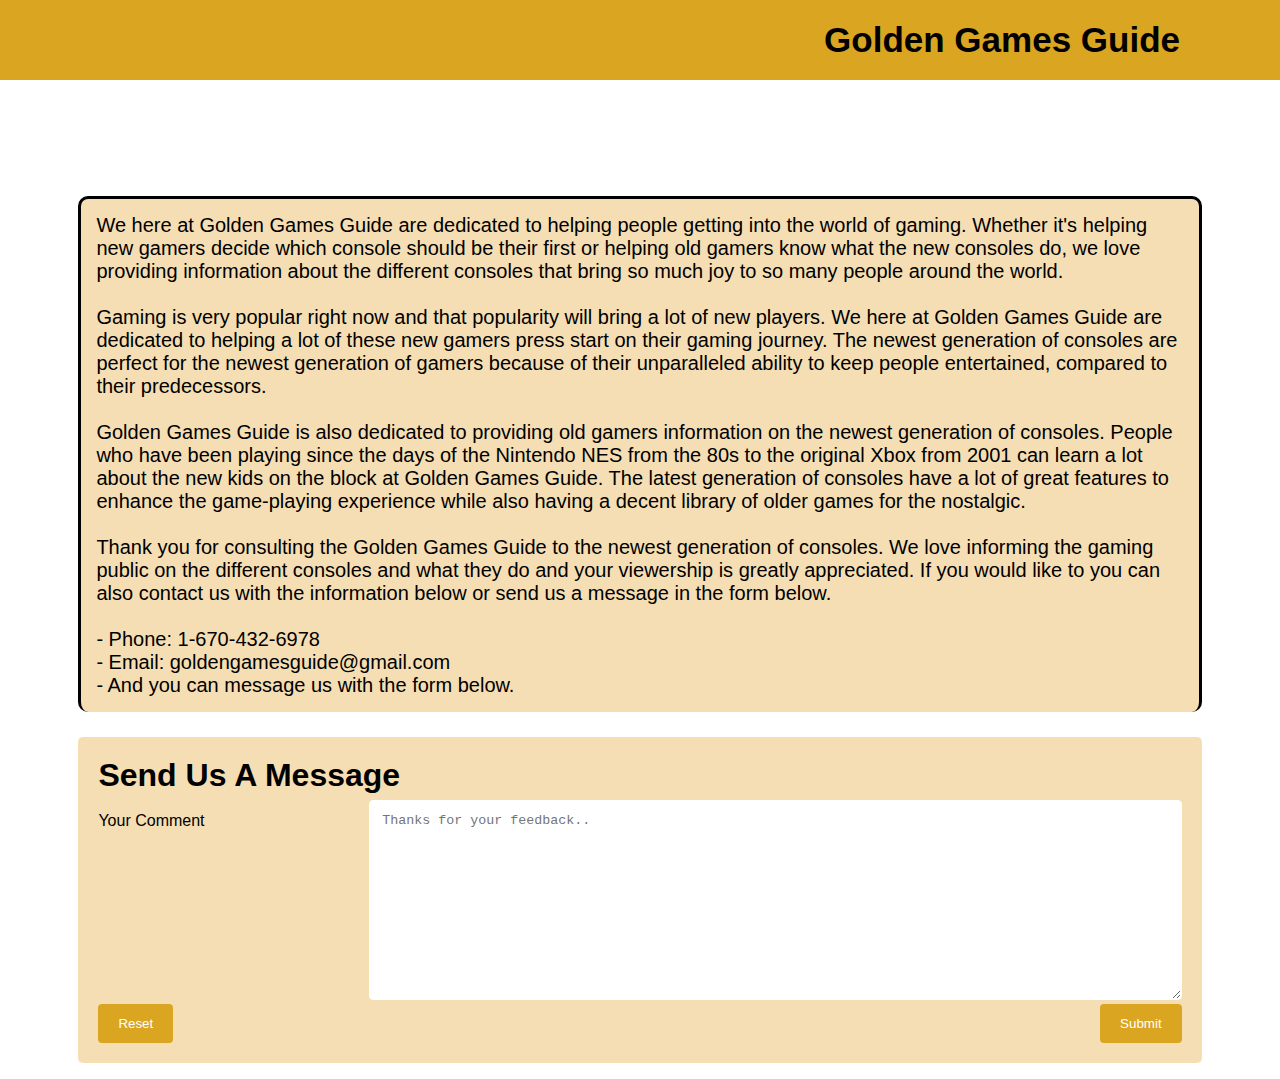
<file: aboutus.html>
<!DOCTYPE html>
<html lang="en" dir="ltr">
  <head>
    <meta charset="utf-8">
    <title>Golden Games Guide</title>
    <meta name="viewport" content="width=device-width, initial-scale=1.0">
    <link rel="stylesheet" href="css/page-specific/aboutus.css">
    <link href="css/nav.css" rel="stylesheet"/>
    <link rel="stylesheet" href="https://cdnjs.cloudflare.com/ajax/libs/font-awesome/5.15.3/css/all.min.css"/>
    <script src="javascript/stickymenu.js"></script>
  </head>
  <body>
    <div id="navbar">
      <nav>
      <input type="checkbox" id="check">
      <label for="check" class="checkbtn">
        <i class="fas fa-bars"></i>
      </label>
      <label class="logo">Golden Games Guide</label>
      <ul>
        <li><a href="index.html">Home</a></li>
        <li><a href="xbox.html">XBOX Series X</a></li>
        <li><a href="playstation.html">Playstation 5</a></li>
        <li><a href="nintendo.html">Nintendo Switch</a></li>
        <li><a class="active" href="aboutus.html">About Us</a></li>
      </ul>
    </nav>
    </div>

    <script src="javascript/stickymenu.js"></script>

    <div class="content">
      <p>We here at Golden Games Guide are dedicated to helping people getting into the world of gaming. Whether it's helping new gamers decide which console should be their first or helping old gamers know what the new consoles do, we love providing information about the different consoles that bring so much joy to so many people around the world.
      <br><br>Gaming is very popular right now and that popularity will bring a lot of new players. We here at Golden Games Guide are dedicated to helping a lot of these new gamers press start on their gaming journey. The newest generation of consoles are perfect for the newest generation of gamers because of their unparalleled ability to keep people entertained, compared to their predecessors.
      <br><br>Golden Games Guide is also dedicated to providing old gamers information on the newest generation of consoles. People who have been playing since the days of the Nintendo NES from the 80s to the original Xbox from 2001 can learn a lot about the new kids on the block at Golden Games Guide. The latest generation of consoles have a lot of great features to enhance the game-playing experience while also having a decent library of older games for the nostalgic.
      <br><br>Thank you for consulting the Golden Games Guide to the newest generation of consoles. We love informing the gaming public on the different consoles and what they do and your viewership is greatly appreciated. If you would like to you can also contact us with the information below or send us a message in the form below.
            <br>
            <br>- Phone: 1-670-432-6978
            <br>- Email: goldengamesguide@gmail.com
            <br>- And you can message us with the form below. 
    </p>

         <div class="container">
          <h1>Send Us A Message</h1>
          <form action="mailto:goldengamesguide@gmail.com" method="post" enctype="text/plain">
            <div class="row">
              <div class="col-25">
                <label for="comment">Your Comment</label>
              </div>
              <div class="col-75">
                <textarea id="comment" name="comment" placeholder="Thanks for your feedback.." style="height:200px"></textarea>
              </div>
            </div>
            <div class="row">
              <input type="submit" value="Submit">
              <input type="reset" value="Reset">
            </div>
          </form>
        </div>
    </div> 
  </body>
</html>
</file>
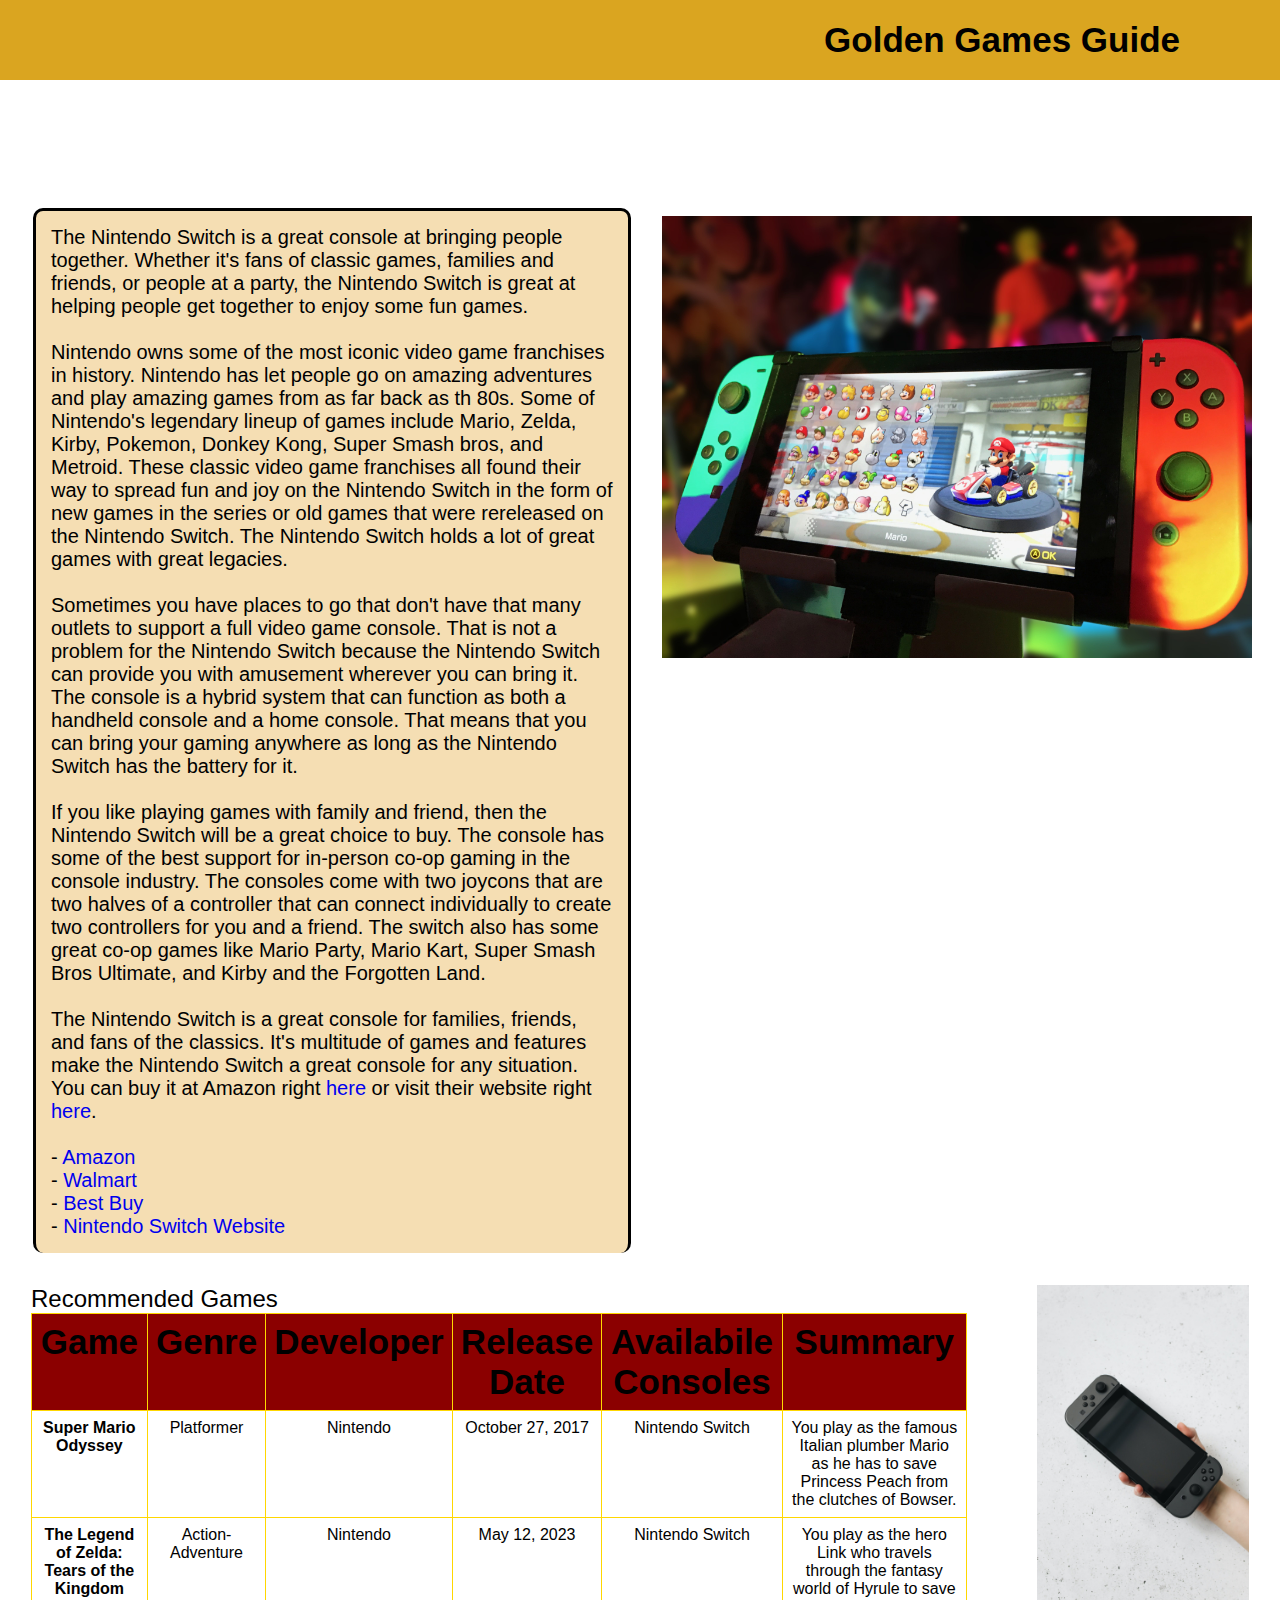
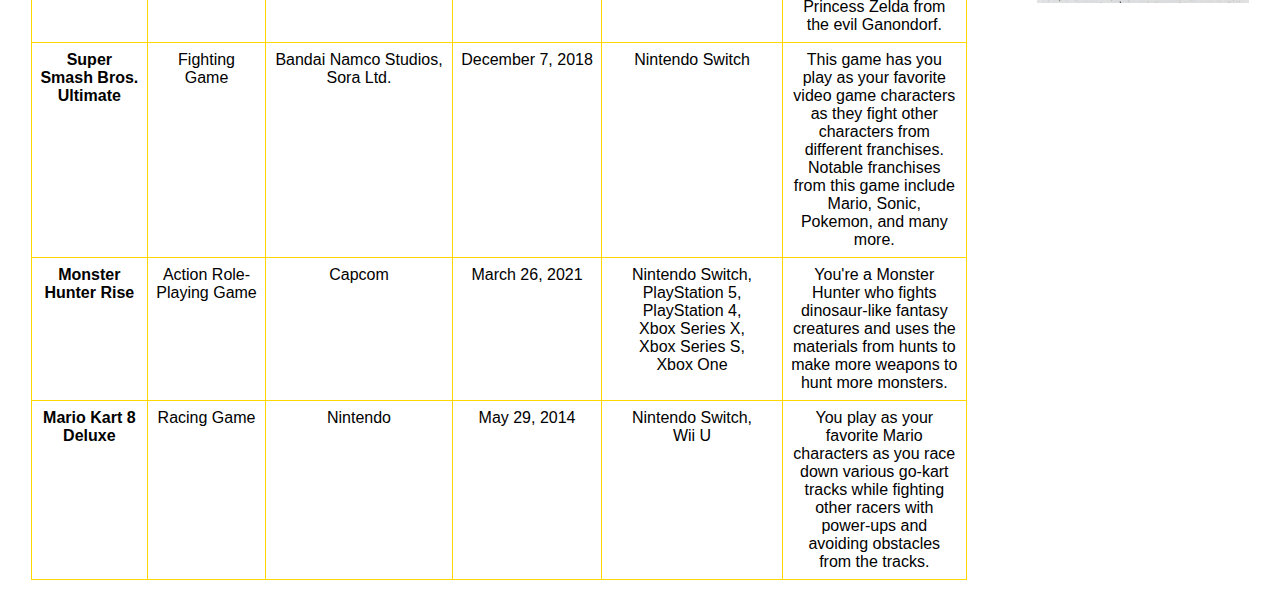
<file: nintendo.html>
<!DOCTYPE html>
<html lang="en" dir="ltr">
  <head>
    <meta charset="utf-8">
    <title>Golden Games Guide</title>
    <meta name="viewport" content="width=device-width, initial-scale=1.0">
    <link rel="stylesheet" href="css/page-specific/nintendo.css">
    <link href="css/nav.css" rel="stylesheet"/>
    <link href="css/tables/nintendo_tables.css" rel="stylesheet"/>
    <link rel="stylesheet" href="https://cdnjs.cloudflare.com/ajax/libs/font-awesome/5.15.3/css/all.min.css"/>
    <script src="javascript/stickymenu.js"></script>
  </head>
  <body>
   <div id="navbar">
      <nav>
      <input type="checkbox" id="check">
      <label for="check" class="checkbtn">
        <i class="fas fa-bars"></i>
      </label>
      <label class="logo">Golden Games Guide</label>
      <ul>
        <li><a href="index.html">Home</a></li>
        <li><a href="xbox.html">XBOX Series X</a></li>
        <li><a href="playstation.html">Playstation 5</a></li>
        <li><a class="active" href="nintendo.html">Nintendo Switch</a></li>
        <li><a href="aboutus.html">About Us</a></li>
      </ul>
    </nav>
   </div>
    
   <script src="javascript/stickymenu.js"></script>

   <div class="content">
      <div class="wrapper">
         <div class="one">
            <p>The Nintendo Switch is a great console at bringing people together. Whether it's fans of classic games, families and friends, or people at a party, the Nintendo Switch is great at helping people get together to enjoy some fun games.
         <br><br>Nintendo owns some of the most iconic video game franchises in history. Nintendo has let people go on amazing adventures and play amazing games from as far back as th 80s. Some of Nintendo's legendary lineup of games include Mario, Zelda, Kirby, Pokemon, Donkey Kong, Super Smash bros, and Metroid. These classic video game franchises all found their way to spread fun and joy on the Nintendo Switch in the form of new games in the series or old games that were rereleased on the Nintendo Switch. The Nintendo Switch holds a lot of great games with great legacies.
         <br><br>Sometimes you have places to go that don't have that many outlets to support a full video game console. That is not a problem for the Nintendo Switch because the Nintendo Switch can provide you with amusement wherever you can bring it. The console is a hybrid system that can function as both a handheld console and a home console. That means that you can bring your gaming anywhere as long as the Nintendo Switch has the battery for it. 
         <br><br>If you like playing games with family and friend, then the Nintendo Switch will be a great choice to buy. The console has some of the best support for in-person co-op gaming in the console industry. The consoles come with two joycons that are two halves of a controller that can connect individually to create two controllers for you and a friend. The switch also has some great co-op games like Mario Party, Mario Kart, Super Smash Bros Ultimate, and Kirby and the Forgotten Land.      
         <br><br>The Nintendo Switch is a great console for families, friends, and fans of the classics. It's multitude of games and features make the Nintendo Switch a great console for any situation. You can buy it at Amazon right <a href="https://www.amazon.com/nintendo-switch/s?k=nintendo+switch" target="_blank">here</a>  or visit their website right <a href="https://www.nintendo.com/us/switch/" target="_blank">here</a>.
         <br>
               <br>- <a href="https://www.amazon.com/nintendo-switch/s?k=nintendo+switch" target="_blank">Amazon</a>
               <br>- <a href="https://www.walmart.com/browse/video-games/nintendo-switch-consoles/2636_7049286_4646529_2002476" target="_blank">Walmart</a>
               <br>- <a href="https://www.bestbuy.com/site/nintendo-switch/nintendo-switch-consoles/pcmcat1484077694025.c?id=pcmcat1484077694025" target="_blank">Best Buy</a>
               <br>- <a href="https://www.nintendo.com/us/switch/" target="_blank">Nintendo Switch Website</a>
            </p>
         </div>
         <div class="two">
            <img src="images/pexels-pixabay-371924.jpg" alt="Switch">
         </div>
       </div>

<!--Table-->
<div style="overflow-x:auto;">
  <table>
     <caption>Recommended Games</caption>
     <thead>
        <tr>
           <th>Game</th>
           <th>Genre</th>
           <th>Developer</th>
           <th>Release Date</th>
           <th>Availabile Consoles</th>
           <th>Summary</th>          
        </tr>
     </thead>
     <tbody>
        <tr>
           <th>Super Mario Odyssey</th>
           <td>Platformer</td>
           <td>Nintendo</td>
           <td>October 27, 2017</td>
           <td>Nintendo Switch</td>
           <td>You play as the famous Italian plumber Mario as he has to save Princess Peach from the clutches of Bowser.</td>
        </tr>
        <tr>
           <th>The Legend of Zelda: Tears of the Kingdom</th>
           <td>Action-Adventure</td>
           <td>Nintendo</td>
           <td>May 12, 2023</td>
           <td>Nintendo Switch</td>
           <td>You play as the hero Link who travels through the fantasy world of Hyrule to save Princess Zelda from the evil Ganondorf.</td>
        </tr>
        <tr>
           <th>Super Smash Bros. Ultimate</th>
           <td>Fighting Game</td>
           <td>Bandai Namco Studios,<br>Sora Ltd.</td>
           <td>December 7, 2018</td>
           <td>Nintendo Switch</td>
           <td>This game has you play as your favorite video game characters as they fight other characters from different franchises. Notable franchises from this game include Mario, Sonic, Pokemon, and many more.</td>
        </tr> 
        <tr>
           <th>Monster Hunter Rise</th>
           <td>Action Role-Playing Game</td>
           <td>Capcom</td>
           <td>March 26, 2021</td>
           <td>Nintendo Switch,<br>PlayStation 5,<br>PlayStation 4,<br>Xbox Series X,<br>Xbox Series S,<br>Xbox One</td>
           <td>You're a Monster Hunter who fights dinosaur-like fantasy creatures and uses the materials from hunts to make more weapons to hunt more monsters.</td>
        </tr>
        <tr>
           <th>Mario Kart 8 Deluxe</th>
           <td>Racing Game</td>
           <td>Nintendo</td>
           <td>May 29, 2014</td>
           <td>Nintendo Switch,<br>Wii U</td>
           <td>You play as your favorite Mario characters as you race down various go-kart tracks while fighting other racers with power-ups and avoiding obstacles from the tracks.</td>
        </tr>
     </tbody>
     <div class="Switch2">
      <img src="images/pexels-polina-tankilevitch-4523012.jpg" alt="Switch2">
     </div>
     
  </table>
</div>
<!--Table-->
   </div>
  </body>
</html>
</file>
<file: css/page-specific/aboutus.css>
p {
    width: 90%;
    font-family: Verdana, Geneva, Tahoma, sans-serif;
    font-size: 20px;
    border: 3px solid black;
    border-block-end: 0cap;
    border-radius: 10px;
    margin: 25px;
    margin-top: 100px;
    margin-left: auto;
    margin-right: auto;
    background-color: wheat;
    padding: 15px;
  }

  input[type=submit]:hover{
    background: black;
    transition: .5s;
    color: goldenrod;
  }

  input[type=reset]:hover{
    background: black;
    transition: .5s;
    color: goldenrod;
  }

  input[type=text], select, textarea{
    width: 100%;
    padding: 12px;
    border: 1px solid white;
    border-radius: 4px;
    box-sizing: border-box;
    resize: vertical;
  }
  
  label {
    padding: 12px 12px 12px 0;
    display: inline-block;
  }
  
  input[type=submit] {
    background-color: goldenrod;
    color: white;
    padding: 12px 20px;
    border: none;
    border-radius: 4px;
    cursor: pointer;
    float: right;
  }
  
  input[type=reset] {
    background-color: goldenrod;
    color: white;
    padding: 12px 20px;
    border: none;
    border-radius: 4px;
    cursor: pointer;
    float: left;
  }

  .container {
    width: 90%;
    margin-left: auto;
    margin-right: auto;
    border-radius: 5px;
    background-color: wheat;
    padding: 20px;
  }
  
  .col-25 {
    float: left;
    width: 25%;
    margin-top: 6px;
  }
  
  .col-75 {
    float: left;
    width: 75%;
    margin-top: 6px;
  }
  
  .row:after {
    content: "";
    display: table;
    clear: both;
  }
  
  @media screen and (max-width: 600px) {
    .col-25, .col-75, input[type=submit], input[type=reset] {
      width: 100%;
      margin-top: 0;
    }
  }
</file>
<file: css/nav.css>
*{
    padding: 0;
    margin: 0;
    text-decoration: none;
    list-style: none;
    box-sizing: border-box;
  }
  
  body{
    font-family: Impact, Haettenschweiler, 'Arial Narrow Bold', sans-serif;
  }
  
  .content {
    padding: 16px;
  }
  
  .sticky {
    position: fixed;
    top: 0;
    width: 100%;
  }
  
  .sticky + .content {
    padding-top: 60px;
  }

  nav{
    background: goldenrod;
    height: 80px;
    width: 100%;
    overflow: hidden;
  }
  label.logo{
    float: right;
    color: black;
    font-size: 35px;
    line-height: 80px;
    padding: 0 100px;
    font-weight: bold;
  }
  nav ul{
    float: left;
    margin-right: 20px;
  }
  nav ul li{
    display: inline-block;
    line-height: 80px;
    margin: 0 5px;
  }
  nav ul li a{
    color: white;
    font-size: 17px;
    padding: 8px 15px;
    border-radius: 3px;
    text-transform: uppercase;
  }
  a.active,a:hover{
    background: black;
    transition: .5s;
    color: goldenrod;
  }
  .checkbtn{
    font-size: 30px;
    color: black;
    float: right;
    line-height: 80px;
    margin-right: 40px;
    cursor: pointer;
    display: none;
  }
  #check{
    display: none;
  }
  
  @media (max-width: 1146px){
    label.logo{
      font-size: 30px;
      padding-left: 50px;
    }
    nav ul li a{
      font-size: 16px;
    }
  }
  
  @media (max-width: 1146px){
    .checkbtn{
      display: block;
    }
    ul{
      position: fixed;
      width: 100%;
      height: 100vh;
      background: black;
      top: 80px;
      left: -100%;
      text-align: center;
      transition: all .5s;
    }
    nav ul li{
      display: block;
      margin: 50px 0;
      line-height: 30px;
    }
    nav ul li a{
      font-size: 20px;
    }
    a:hover,a.active{
      background: none;
      color: goldenrod;
    }
    #check:checked ~ ul{
      left: 0;
    }
  }
</file>
<file: css/page-specific/nintendo.css>
.wrapper {
    display: grid;
    grid-template-columns: repeat(4, 1fr);
    gap: 20px;
    grid-auto-rows: minmax(100px, auto);
  }
  
  p {
    width: 98%;
    font-family: 'Lucida Sans', 'Lucida Sans Regular', 'Lucida Grande', 'Lucida Sans Unicode', Geneva, Verdana, sans-serif;
    font-size: 20px;
    border: 3px solid black;
    border-block-end: 0cap;
    border-radius: 10px;
    margin: 15px;
    margin-top: 10px;
    background-color: wheat;
    padding: 15px;
  }
  
  img {
    width: 98%;
    height: auto;
    float: right;
    margin: 15px;
    margin-top: 100px;
    display: hidden;
  }
  
  .Switch2 img {
    width: 17%;
    height: auto;
    float: right;
    margin-top: 50px;
    margin: 15px;
    display: hidden;
  }
  
  .one {
    grid-column: 1 / 3;
    grid-row: 1;
    padding: 2px;
    opacity: 100%;
    margin-top: 100px;
  }
  
  .two {
    width: 98%;
    height: auto;
    float: right;
    margin: 15px;
    margin-right: 1px;
    margin-top: 20px;
    grid-column: 3 / 5;
    grid-row: 1;
    opacity: 100%
  }
  
  .three {
    width: 98%;
    height: auto;
    float: right;
    margin: 15px;
    margin-right: 1px;
    margin-top: 20px;
    grid-column: 3 / 5;
    grid-row: 3;
    opacity: 100%
  }
</file>
<file: css/tables/nintendo_tables.css>
@charset "utf-8";
table {
   font-family: Verdana, Geneva, Tahoma, sans-serif;
   margin-right: auto;
   border-collapse: collapse;
   border-spacing: 0;
   width: 75%;
   border: 1px solid #ddd;
   margin: 15px;
 }
 
th, td {
   text-align: center;
   padding: 8px;
 }

th, td {
   border: 1px solid gold;
   padding: px;
   text-align: center;
   vertical-align: top;
}

caption {
   caption-side: top;
   text-align: left;
   font-size: 1.5em;
}

table thead {
   font-size: 35px;
   background-color: darkred;
}
</file>
